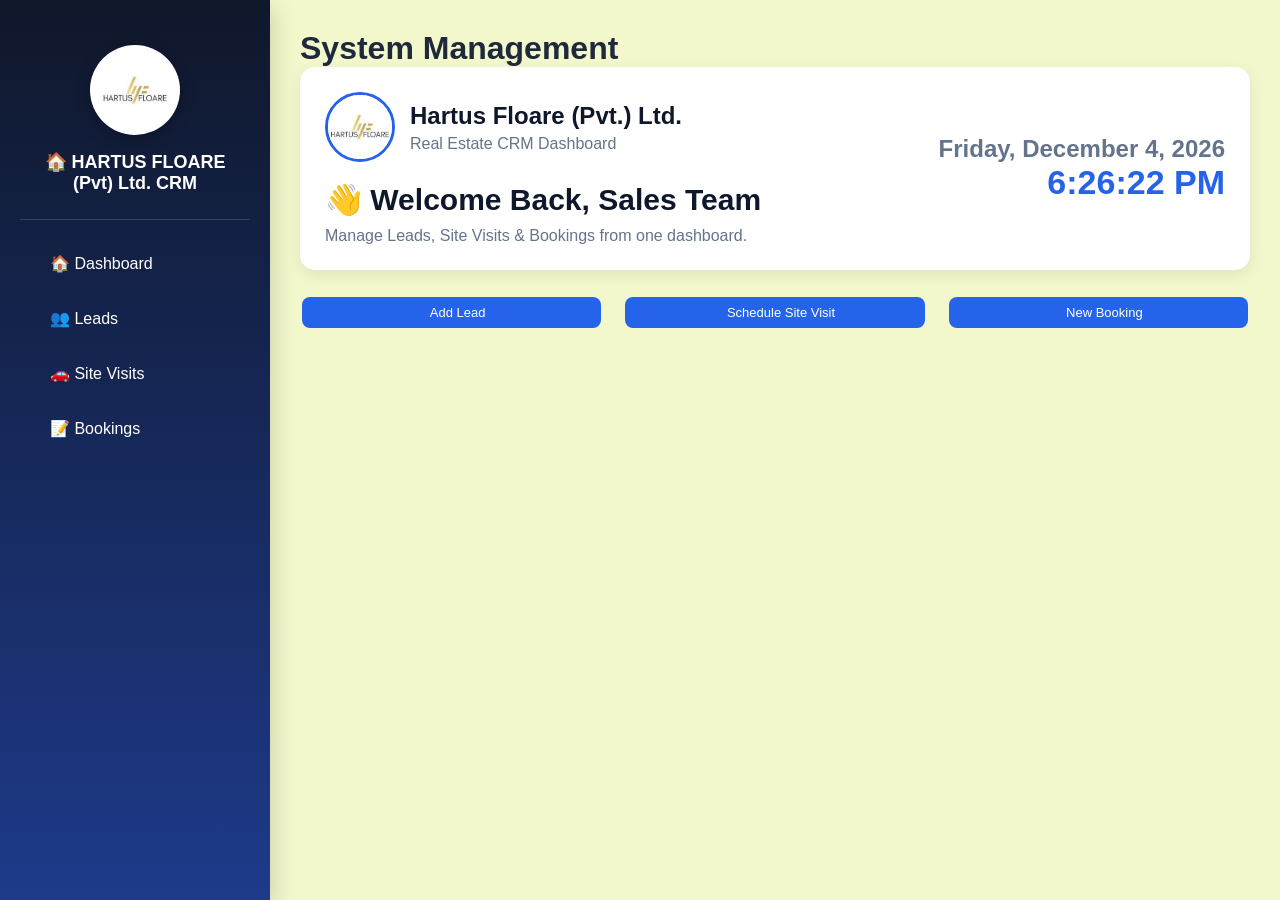
<file: index.html>
<!DOCTYPE html>
<html>
    <head><meta charset="UTF-8"><meta name="viewport" content="width=device-width,initial-scale=1">
        <title>CRM</title>
        <link rel="icon" type="image/jpeg" href="hf.jpeg">
        <link rel="stylesheet" href="style.css">
    </head>
    <body>
<div class="sidebar">
     <div class="logo">

        <img src="hf.jpeg" alt="Hartus Floare Logo">

    <h2>🏠 HARTUS FLOARE (Pvt) Ltd. CRM</h2>
    </div>
        <a href="index.html">🏠 Dashboard</a>
        <a href="leads.html">👥 Leads</a>
        <a href="site-visit.html">🚗 Site Visits</a>
        <a href="bookings.html">📝 Bookings</a>
</div>
<div class="main">
    <h1>System Management</h1>
        <!-- ================= Dashboard Header ================= -->

<div class="dashboard-header">

    <div class="welcome-box">

        <div class="company">

            <img src="hf.jpeg" alt="Hartus Floare">

            <div>

                <h2>Hartus Floare (Pvt.) Ltd.</h2>

                <p>Real Estate CRM Dashboard</p>

            </div>

        </div>

        <div class="welcome-text">

            <h1>👋 Welcome Back, Sales Team</h1>

            <p>Manage Leads, Site Visits & Bookings from one dashboard.</p>

        </div>

    </div>

    <div class="datetime-box">

        <h2 id="currentDate"></h2>

        <h1 id="currentTime"></h1>

    </div>

</div>

<!-- ================= Quick Actions ================= -->

<div class="quick-actions">

    <a href="leads.html" class="action-btn">

        <i class="fa-solid fa-user-plus"></i>

        <span>Add Lead</span>

    </a>

    <a href="site-visit.html" class="action-btn">

        <i class="fa-solid fa-location-dot"></i>

        <span>Schedule Site Visit</span>

    </a>

    <a href="bookings.html" class="action-btn">

        <i class="fa-solid fa-file-signature"></i>

        <span>New Booking</span>

    </a>

</div>
<script src="dashboard.js"></script>
</body>
</html>
</file>
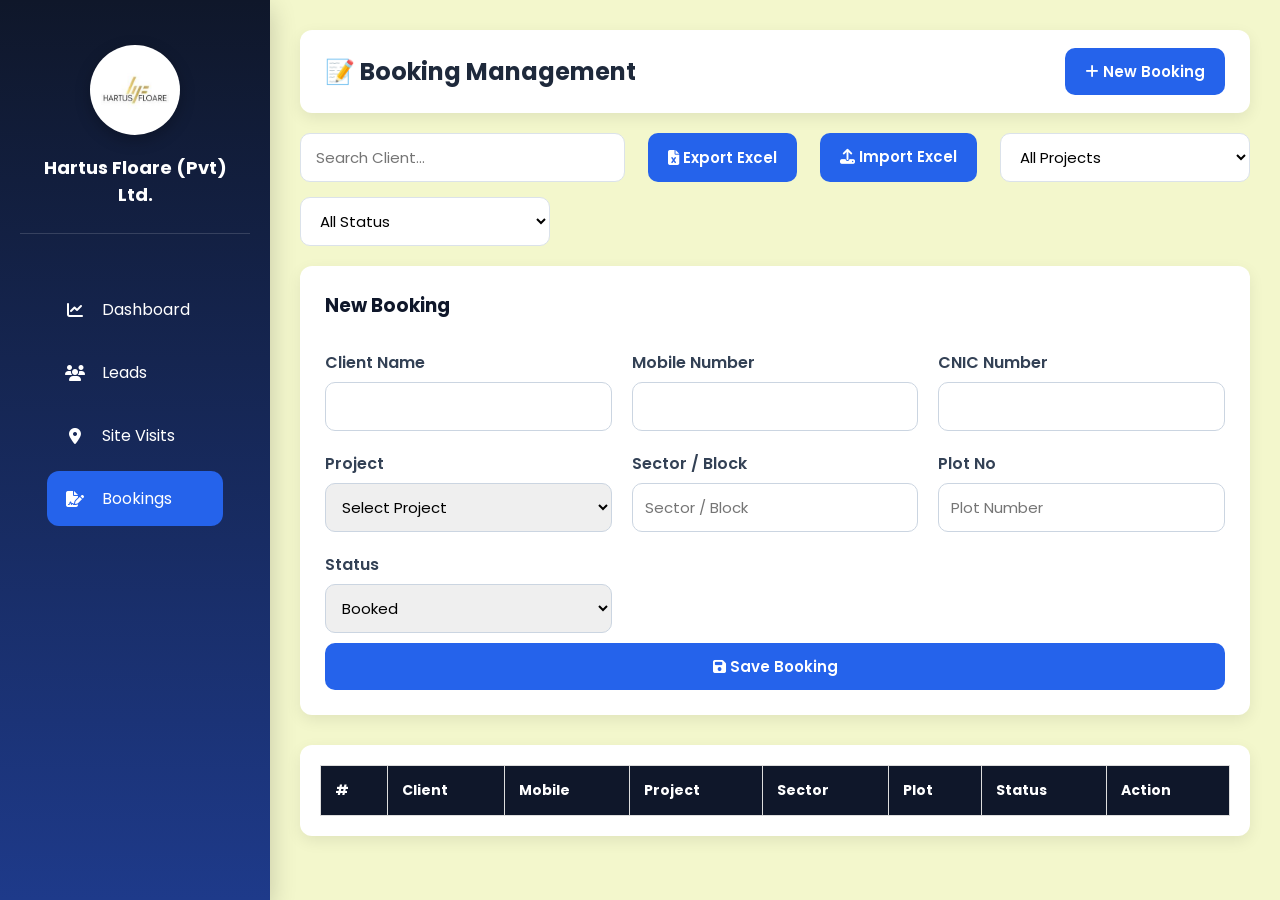
<file: bookings.html>
<!DOCTYPE html>
<html lang="en">

<head>

<meta charset="UTF-8">
<meta name="viewport" content="width=device-width, initial-scale=1.0">

<link rel="icon" type="image/jpeg" href="hf.jpeg">
<title>Booking Management</title>

<link rel="stylesheet" href="style.css">

<link rel="stylesheet"
href="https://cdnjs.cloudflare.com/ajax/libs/font-awesome/6.7.2/css/all.min.css">

<link href="https://fonts.googleapis.com/css2?family=Poppins:wght@300;400;500;600;700&display=swap"
rel="stylesheet">

</head>

<body>

    <aside class="sidebar">

<div class="logo">

<img src="hf.jpeg">

<h2>Hartus Floare (Pvt) Ltd.</h2>

</div>

<ul>

<li>
<a href="index.html">
<i class="fa fa-chart-line"></i>
Dashboard
</a>
</li>

<li>
<a href="leads.html">
<i class="fa fa-users"></i>
Leads
</a>
</li>

<li>
<a href="site-visit.html">
<i class="fa fa-location-dot"></i>
Site Visits
</a>
</li>

<li class="active">
<a href="bookings.html">
<i class="fa fa-file-signature"></i>
Bookings
</a>
</li>

</ul>

</aside>

<main class="main">

<div class="topbar">

<h2>📝 Booking Management</h2>

<button class="btn" id="newBookingBtn">
    <i class="fa-solid fa-plus"></i>
    New Booking
</button>

</div>
<div class="toolbar">

    <input type="text"
           id="searchBooking"
           placeholder="Search Client...">

    <button class="btn" id="exportExcel">
        <i class="fa-solid fa-file-excel"></i>
        Export Excel
    </button>

    <label class="btn">
        <i class="fa-solid fa-upload"></i>
        Import Excel
        <input type="file"
               id="importExcel"
               accept=".csv"
               hidden>
    </label>

<select id="projectFilter">

<option value="">All Projects</option>

<option>MDA Scheme-1</option>

<option>Hartus Prime District</option>

<option>Hartus Down Town</option>

<option>Hartus Economy</option>

<option>Hartus Farm Houses</option>

</select>

<select id="statusFilter">

<option value="">All Status</option>

<option>Booked</option>

<option>Confirmed</option>

<option>Cancelled</option>

</select>

</div>
<form id="bookingForm" class="lead-form">

<h3>New Booking</h3>

<div class="grid">
    <div class="form-group">

<label>Client Name</label>

<input type="text" id="client" required>

</div>

<div class="form-group">

<label>Mobile Number</label>

<input
type="text"
id="mobile"
required>

</div>

<div class="form-group">

<label>CNIC Number</label>

<input
type="text"
id="cnic">

</div>

<div class="form-group">

    <label>Project</label>

    <select id="project" required>

        <option value="">Select Project</option>

        <option>MDA Scheme-1</option>

        <option>Hartus Prime District</option>

        <option>Hartus Down Town</option>

        <option>Hartus Economy</option>

        <option>Hartus Farm Houses</option>

    </select>

</div>

<div class="form-group">

    <label>Sector / Block</label>

    <input type="text" id="sector" placeholder="Sector / Block">

</div>

<div class="form-group">

    <label>Plot No</label>

    <input type="text" id="plot" placeholder="Plot Number">

</div>

<div class="form-group">

    <label>Status</label>

    <select id="bookingStatus">

        <option>Booked</option>

        <option>Confirmed</option>

        <option>Cancelled</option>

    </select>

</div>

</div>
<button type="submit" class="btn">
    <i class="fa-solid fa-floppy-disk"></i>
    Save Booking
</button>
</form>

<div class="table-box">

    <table>

        <thead>

            <tr>

                <th>#</th>
                <th>Client</th>
                <th>Mobile</th>
                <th>Project</th>
                <th>Sector</th>
                <th>Plot</th>
                <th>Status</th>
                <th>Action</th>

            </tr>

        </thead>

        <tbody id="bookingTable">

        </tbody>

    </table>

</div>

<script src="bookings.js"></script>

</body>
</html>
</file>
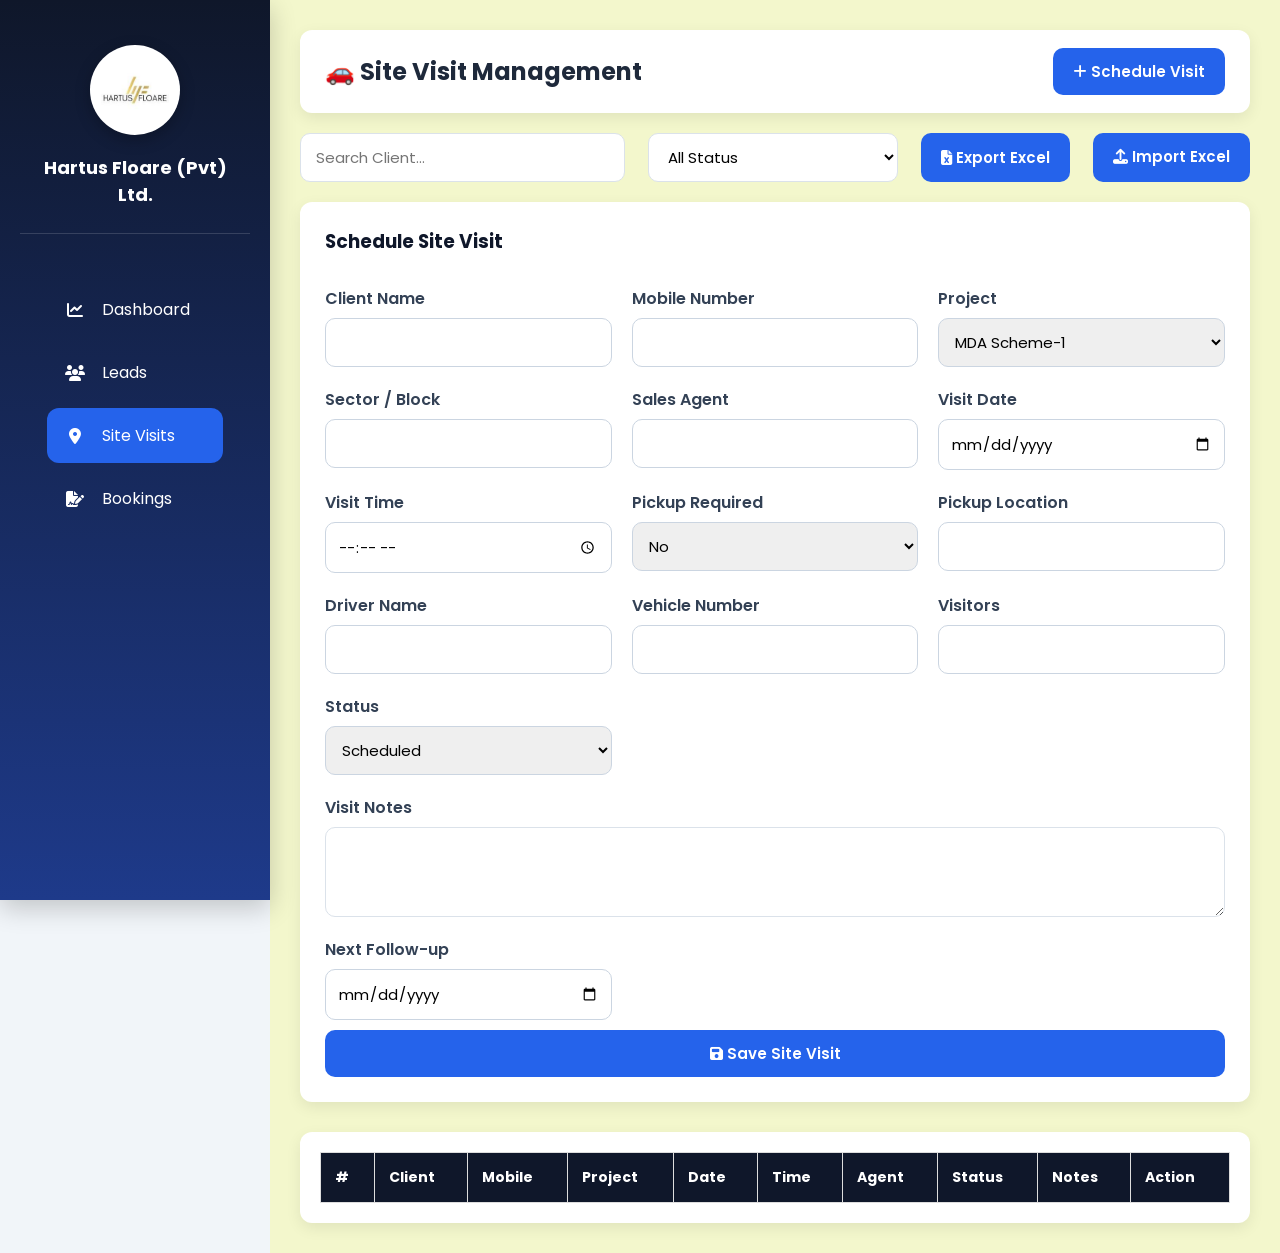
<file: site-visit.html>
<!DOCTYPE html>
<html lang="en">

<head>
    <meta charset="UTF-8">
    <meta name="viewport" content="width=device-width, initial-scale=1.0">
    <title>Site Visit Management</title>
    <link rel="icon" type="image/jpeg" href="hf.jpeg">

    <link rel="stylesheet" href="style.css">

    <link rel="stylesheet"
        href="https://cdnjs.cloudflare.com/ajax/libs/font-awesome/6.7.2/css/all.min.css">

    <link href="https://fonts.googleapis.com/css2?family=Poppins:wght@300;400;500;600;700&display=swap"
        rel="stylesheet">
</head>

<body>

<!-- Sidebar -->

<aside class="sidebar">

    <div class="logo">
        <img src="hf.jpeg">
        <h2>Hartus Floare (Pvt) Ltd.</h2>
    </div>

    <ul>

        <li><a href="index.html"><i class="fa fa-chart-line"></i> Dashboard</a></li>

        <li><a href="leads.html"><i class="fa fa-users"></i> Leads</a></li>

        <li class="active"><a href="site-visit.html"><i class="fa fa-location-dot"></i> Site Visits</a></li>

        <li><a href="bookings.html"><i class="fa fa-file-signature"></i> Bookings</a></li>

    </ul>

</aside>

<main class="main">

<div class="topbar">

<h2>🚗 Site Visit Management</h2>

<button class="btn">
<i class="fa-solid fa-plus"></i>
Schedule Visit
</button>

</div>

<div class="toolbar">

    <input
        type="text"
        id="searchVisit"
        placeholder="Search Client...">

    <select id="statusFilter">
        <option value="">All Status</option>
        <option>Scheduled</option>
        <option>Confirmed</option>
        <option>Completed</option>
        <option>Cancelled</option>
        <option>No Show</option>
    </select>

    <button class="btn" id="exportVisits">
        <i class="fa-solid fa-file-excel"></i>
        Export Excel
    </button>

    <label class="btn">
        <i class="fa-solid fa-upload"></i>
        Import Excel
        <input
            type="file"
            id="importVisits"
            accept=".csv"
            hidden>
    </label>

</div>

<form id="visitForm" class="lead-form">

<h3>Schedule Site Visit</h3>

<div class="grid">

<div class="form-group">
<label>Client Name</label>
<input type="text" id="client" required>
</div>

<div class="form-group">
<label>Mobile Number</label>
<input type="text" id="mobile" required>
</div>

<div class="form-group">
<label>Project</label>

<select id="project">

<option>MDA Scheme-1</option>

<option>Hartus Down Town</option>

<option>Hartus Prime District</option>

<option>Hartus Economy</option>

<option>Hartus Farm Houses</option>

</select>

</div>

<div class="form-group">
<label>Sector / Block</label>
<input type="text" id="sector">
</div>

<div class="form-group">
<label>Sales Agent</label>
<input type="text" id="agent">
</div>

<div class="form-group">
<label>Visit Date</label>
<input type="date" id="date">
</div>

<div class="form-group">
<label>Visit Time</label>
<input type="time" id="time">
</div>

<div class="form-group">

<label>Pickup Required</label>

<select id="pickup">

<option>No</option>

<option>Yes</option>

</select>

</div>

<div class="form-group pickupBox">

<label>Pickup Location</label>

<input type="text" id="pickupLocation">

</div>

<div class="form-group pickupBox">

<label>Driver Name</label>

<input type="text" id="driver">

</div>

<div class="form-group pickupBox">

<label>Vehicle Number</label>

<input type="text" id="vehicle">

</div>

<div class="form-group">

<label>Visitors</label>

<input type="number" id="visitors">

</div>

<div class="form-group">

<label>Status</label>

<select id="status">

<option>Scheduled</option>

<option>Confirmed</option>

<option>Completed</option>

<option>Rescheduled</option>

<option>Cancelled</option>

<option>No Show</option>

</select>

</div>

<div class="form-group full">

<label>Visit Notes</label>

<textarea id="notes"></textarea>

</div>

<div class="form-group">

<label>Next Follow-up</label>

<input type="date" id="followup">

</div>

</div>

<button class="btn" type="submit">

<i class="fa-solid fa-floppy-disk"></i>

Save Site Visit

</button>

</form>

<div class="table-box">

<table>

<thead>

<tr>

<th>#</th>

<th>Client</th>

<th>Mobile</th>

<th>Project</th>

<th>Date</th>

<th>Time</th>

<th>Agent</th>

<th>Status</th>

<th>Notes</th>

<th>Action</th>

</tr>

</thead>

<tbody id="visitTable">

</tbody>

</table>

</div>

</main>

<script src="script.js"></script>

</body>

</html>
</file>
<file: style.css>
body{margin:0;font-family:Arial;background:#f4f6f9;display:flex}.sidebar{width:220px;background:#0f172a;color:#fff;min-height:100vh;padding:20px}.sidebar a{display:block;color:#fff;padding:10px 0;text-decoration:none}.main{flex:1;padding:20px}.cards{display:flex;gap:15px}.card{background:#fff;padding:15px;border-radius:8px;box-shadow:0 2px 6px #ccc;flex:1}form{display:grid;grid-template-columns:repeat(auto-fit,minmax(180px,1fr));gap:10px;margin:20px 0}input,select,button{padding:10px}button{background:#2563eb;color:#fff;border:none;border-radius:5px}table{width:100%;border-collapse:collapse;background:#fff}th,td{border:1px solid #ddd;padding:10px}

/* Google Font */
@import url('https://fonts.googleapis.com/css2?family=Poppins:wght@300;400;500;600;700&display=swap');

*{
    margin:0;
    padding:0;
    box-sizing:border-box;
    font-family:'Poppins',sans-serif;
}

body{
    background:#F1F5F9;
    display:flex;
    min-height:100vh;
    color:#1E293B;
}

/*==========================
 Sidebar
==========================*/

.sidebar{
    width:270px;
    background:linear-gradient(180deg,#0F172A,#1E3A8A);
    color:#fff;
    position:fixed;
    left:0;
    top:0;
    bottom:0;
    overflow:auto;
    box-shadow:0 8px 25px rgba(0,0,0,.20);
    transition:.4s;
}

/* Logo Section */

.logo{
    text-align:center;
    padding:25px 15px;
    border-bottom:1px solid rgba(255,255,255,.15);
    margin-bottom:20px;
}

.logo img{
    width:90px;
    height:90px;
    border-radius:50%;
    background:#fff;
    padding:8px;
    object-fit:contain;
    box-shadow:0 5px 15px rgba(0,0,0,.25);
}

.logo h2{
    margin-top:12px;
    font-size:18px;
    color:#fff;
}

.logo p{
    color:#CBD5E1;
    font-size:13px;
    margin-top:5px;
}

/* Sidebar Links */

.sidebar a{
    display:flex;
    align-items:center;
    gap:10px;
    padding:14px 18px;
    margin:8px 12px;
    border-radius:10px;
    color:#fff;
    text-decoration:none;
    transition:.3s;
}

.sidebar a:hover{
    background:rgba(255,255,255,.15);
    transform:translateX(6px);
}

.sidebar ul{
    list-style:none;
    padding:20px 0;
}

.sidebar ul li{
    margin:8px 15px;
}

.sidebar ul li a{
    display:flex;
    align-items:center;
    gap:15px;
    color:#fff;
    text-decoration:none;
    padding:15px;
    border-radius:12px;
    transition:.35s;
}

.sidebar ul li a:hover{
    background:rgba(255,255,255,.12);
    transform:translateX(8px);
}

.sidebar ul li.active a{
    background:#2563EB;
}

.sidebar i{
    width:25px;
    text-align:center;
}

/*==========================
 Main Area
==========================*/

.main{
    margin-left:270px;
    width:calc(100% - 270px);
    padding:30px;
    background-color: #f3f7cc;
}

/*==========================
 Topbar
==========================*/

.topbar{
    background:#fff;
    border-radius:12px;
    padding:18px 25px;
    display:flex;
    justify-content:space-between;
    align-items:center;
    box-shadow:0 5px 15px rgba(0,0,0,.08);
}

.topbar input{
    width:300px;
    padding:12px 18px;
    border:1px solid #CBD5E1;
    border-radius:10px;
    outline:none;
}

.topbar input:focus{
    border-color:#2563EB;
}

/*==========================
 Dashboard Cards
==========================*/

.cards{
    display:grid;
    grid-template-columns:repeat(auto-fit,minmax(220px,1fr));
    gap:20px;
    margin-top:30px;
}

.card{
    background:#fff;
    border-radius:12px;
    padding:25px;
    box-shadow:0 5px 18px rgba(0,0,0,.08);
    transition:.35s;
    cursor:pointer;
}

.card:hover{
    transform:translateY(-6px);
}

.card h3{
    color:#64748B;
    font-size:16px;
    margin-bottom:10px;
}

.card h1{
    color:#0F172A;
    font-size:32px;
}

/*==========================
 Table
==========================*/

.table-box{
    background:#fff;
    margin-top:30px;
    border-radius:12px;
    overflow:hidden;
    box-shadow:0 5px 18px rgba(0,0,0,.08);
}

.table-box h3{
    padding:20px;
}

table{
    width:100%;
    border-collapse:collapse;
}

table th{
    background:#2563EB;
    color:#fff;
    padding:15px;
    text-align:left;
}

table td{
    padding:15px;
    border-bottom:1px solid #E2E8F0;
}

table tr:hover{
    background:#F8FAFC;
}

/*==========================
 Status
==========================*/

.status{
    display:inline-block;
    padding:7px 15px;
    border-radius:30px;
    font-size:13px;
    color:#fff;
}

.success{
    background:#10B981;
}

.pending{
    background:#F59E0B;
}

.cancel{
    background:#EF4444;
}

.primary{
    background:#2563EB;
}

/*==========================
 Buttons
==========================*/

.btn{
    background:#2563EB;
    color:#fff;
    border:none;
    padding:12px 22px;
    border-radius:12px;
    cursor:pointer;
    transition:.3s;
}

.btn:hover{
    background:#1D4ED8;
}

.btn-success{
    background:#10B981;
}

.btn-danger{
    background:#EF4444;
}

/*==========================
 Form
==========================*/

form{
    background:#fff;
    padding:25px;
    border-radius:12px;
    margin-top:30px;
    box-shadow:0 5px 18px rgba(0,0,0,.08);
}

.grid{
    display:grid;
    grid-template-columns:repeat(auto-fit,minmax(220px,1fr));
    gap:20px;
}

.lead-form{
    display:flex;
    flex-direction:column;
}

.lead-form label{
    margin-bottom:8px;
    font-weight:500;
}

.lead-form input,
.lead-form select,
.lead-form textarea{
    padding:12px;
    border:1px solid #CBD5E1;
    border-radius:10px;
    outline:none;
}

.lead-form input:focus,
.lead-form select:focus,
.lead-form textarea:focus{
    border-color:#2563EB;
}

/*==========================
 Scrollbar
==========================*/

::-webkit-scrollbar{
    width:8px;
}

::-webkit-scrollbar-thumb{
    background:#2563EB;
    border-radius:10px;
}

/* =========================================
   MOBILE RESPONSIVE
========================================= */

@media (max-width:1024px){

.sidebar{
    width:220px;
}

.main{
    margin-left:220px;
    width:calc(100% - 220px);
}

.cards{
    grid-template-columns:repeat(2,1fr);
}

.quick-actions{
    grid-template-columns:repeat(2,1fr);
}

}


@media (max-width:768px){

body{
    display:block;
}

/* Sidebar */

.sidebar{
    position:relative;
    width:100%;
    height:auto;
    min-height:auto;
}

.logo{
    padding:15px;
}

.logo img{
    width:70px;
    height:70px;
}

.logo h2{
    font-size:18px;
}

.sidebar ul{
    display:flex;
    overflow-x:auto;
    padding:10px;
    gap:10px;
}

.sidebar ul li{
    margin:0;
    flex-shrink:0;
}

.sidebar ul li a{
    padding:10px 15px;
    white-space:nowrap;
}

/* Main */

.main{
    margin-left:0;
    width:100%;
    padding:15px;
}

/* Header */

.topbar{
    flex-direction:column;
    align-items:flex-start;
    gap:15px;
}

.topbar input{
    width:100%;
}

/* Dashboard */

.dashboard-header{
    flex-direction:column;
    text-align:center;
    gap:20px;
}

.company{
    flex-direction:column;
}

.datetime-box{
    text-align:center;
}

/* Cards */

.cards{
    grid-template-columns:1fr;
}

.quick-actions{
    grid-template-columns:1fr;
}

/* Toolbar */

.toolbar{
    flex-direction:column;
}

.toolbar input,
.toolbar select{
    width:100%;
    min-width:100%;
}

/* Forms */

.grid{
    grid-template-columns:1fr;
}

.form-group{
    width:100%;
}

.form-group input,
.form-group select,
.form-group textarea{
    width:100%;
}

.btn{
    width:100%;
}

/* Tables */

.table-box{
    overflow-x:auto;
}

.table-box table{
    min-width:900px;
}

}


/* Small Phones */

@media (max-width:480px){

.main{
    padding:10px;
}

.logo img{
    width:60px;
    height:60px;
}

.logo h2{
    font-size:16px;
}

.topbar h2{
    font-size:22px;
}

.card h1{
    font-size:26px;
}

.company h2{
    font-size:20px;
}

.welcome-text h1{
    font-size:24px;
}

.datetime-box h1{
    font-size:26px;
}

.action-btn{
    font-size:15px;
}

.btn{
    padding:12px;
    font-size:15px;
}

}

/* ================= Dashboard Header ================= */

.dashboard-header{

display:flex;
justify-content:space-between;
align-items:center;
background:#fff;
padding:25px;
border-radius:15px;
box-shadow:0 5px 15px rgba(0,0,0,.08);
margin-bottom:25px;

}

.company{

display:flex;
align-items:center;
gap:15px;

}

.company img{

width:70px;
height:70px;
border-radius:50%;
object-fit:cover;
border:3px solid #2563EB;

}

.company h2{

margin:0;
color:#0F172A;

}

.company p{

margin-top:5px;
color:#64748B;

}

.welcome-text{

margin-top:20px;

}

.welcome-text h1{

font-size:30px;
color:#0F172A;

}

.welcome-text p{

margin-top:10px;
color:#64748B;

}

.datetime-box{

text-align:right;

}

.datetime-box h2{

color:#64748B;

}

.datetime-box h1{

font-size:34px;
color:#2563EB;

}

/* ================= Quick Buttons ================= */

.quick-actions{

display:grid;
grid-template-columns:repeat(3,1fr);
gap:20px;
margin-bottom:30px;

}

.action-btn{

background:#2563EB;
color:#fff;
padding:20px;
border-radius:15px;
text-decoration:none;
display:flex;
align-items:center;
justify-content:center;
gap:12px;
font-size:18px;
transition:.3s;

}

.action-btn:hover{

transform:translateY(-5px);
background:#1D4ED8;

}

.action-btn i{

font-size:24px;

}

/* ===============================
   SITE VISIT PAGE
================================= */

.toolbar{
display:flex;
justify-content:space-between;
gap:15px;
margin:20px 0;
flex-wrap:wrap;
}

.toolbar input,
.toolbar select{
padding:12px 15px;
border:1px solid #dbe2ea;
border-radius:10px;
font-size:15px;
outline:none;
background:#fff;
min-width:250px;
}

.lead-form{
background:#fff;
padding:25px;
border-radius:12px;
box-shadow:0 5px 15px rgba(0,0,0,.08);
margin-bottom:25px;
}

.lead-form h3{
margin-bottom:20px;
color:#0F172A;
}

.grid{
display:grid;
grid-template-columns:repeat(auto-fit,minmax(250px,1fr));
gap:18px;
}

.form-group{
display:flex;
flex-direction:column;
}

.form-group label{
margin-bottom:7px;
font-weight:600;
color:#334155;
}

.form-group input,
.form-group select,
.form-group textarea{
padding:12px;
border:1px solid #dbe2ea;
border-radius:10px;
font-size:14px;
font-family:Poppins,sans-serif;
outline:none;
transition:.3s;
}

.form-group input:focus,
.form-group select:focus,
.form-group textarea:focus{
border-color:#2563EB;
box-shadow:0 0 0 3px rgba(37,99,235,.15);
}

.form-group textarea{
resize:vertical;
min-height:90px;
}

.full{
grid-column:1/-1;
}

/* Buttons */

.btn{
background:#2563EB;
color:#fff;
border:none;
padding:12px 20px;
border-radius:10px;
cursor:pointer;
font-size:15px;
font-weight:600;
transition:.3s;
}

.btn:hover{
background:#1d4ed8;
transform:translateY(-2px);
}

/* Table */

.table-box{
background:#fff;
padding:20px;
border-radius:12px;
box-shadow:0 5px 15px rgba(0,0,0,.08);
overflow:auto;
}

.table-box table{
width:100%;
border-collapse:collapse;
}

.table-box th{
background:#0F172A;
color:#fff;
padding:14px;
font-size:14px;
}

.table-box td{
padding:13px;
border-bottom:1px solid #e5e7eb;
font-size:14px;
}

.table-box tr:hover{
background:#f8fafc;
}

/* Action Buttons */

.action-btn{
border:none;
padding:8px 10px;
margin:2px;
border-radius:8px;
cursor:pointer;
color:#fff;
font-size:13px;
}

.edit-btn{
background:#2563EB;
}

.delete-btn{
background:#DC2626;
}

.call-btn{
background:#16A34A;
}

.whatsapp-btn{
background:#25D366;
}

/* Status */

.badge{
padding:6px 10px;
border-radius:20px;
font-size:12px;
font-weight:600;
color:#fff;
}

.scheduled{
background:#2563EB;
}

.confirmed{
background:#16A34A;
}

.completed{
background:#059669;
}

.rescheduled{
background:#F59E0B;
}

.cancelled{
background:#DC2626;
}

.noshow{
background:#6B7280;
}

/* Pickup Fields */

.pickupBox{
display:none;
}

/* Responsive */

@media (max-width: 1024px) {
    .sidebar {
        width: 220px;
    }

    .main {
        margin-left: 220px;
        width: calc(100% - 220px);
    }

    .quick-actions {
        grid-template-columns: repeat(2, 1fr);
    }
}

@media (max-width: 768px) {
    body {
        flex-direction: column;
    }

    .sidebar {
        position: static;
        width: 100%;
        min-height: auto;
        padding-bottom: 10px;
    }

    .sidebar ul {
        display: flex;
        flex-wrap: wrap;
        gap: 8px;
        padding: 0 10px 10px;
    }

    .sidebar ul li {
        margin: 0;
        flex: 1 1 calc(50% - 8px);
    }

    .sidebar ul li a {
        padding: 10px 12px;
        justify-content: center;
        font-size: 14px;
    }

    .main {
        margin-left: 0;
        width: 100%;
        padding: 15px;
    }

    .topbar,
    .dashboard-header,
    .toolbar {
        flex-direction: column;
        align-items: flex-start;
        gap: 12px;
    }

    .topbar input,
    .toolbar input,
    .toolbar select {
        width: 100%;
        min-width: 100%;
    }

    .dashboard-header {
        padding: 20px;
    }

    .company {
        flex-direction: column;
        align-items: flex-start;
    }

    .welcome-text h1 {
        font-size: 24px;
    }

    .quick-actions,
    .cards {
        grid-template-columns: 1fr;
    }

    .grid {
        grid-template-columns: 1fr;
    }

    .table-box {
        padding: 10px;
    }

    .table-box table {
        min-width: 700px;
    }

    .btn {
        width: 100%;
        justify-content: center;
    }
}

@media (max-width: 480px) {
    .main {
        padding: 10px;
    }

    .logo img {
        width: 60px;
        height: 60px;
    }

    .logo h2 {
        font-size: 16px;
    }

    .topbar h2 {
        font-size: 20px;
    }

    .welcome-text h1 {
        font-size: 22px;
    }

    .datetime-box h1 {
        font-size: 24px;
    }

    .action-btn {
        font-size: 14px;
        padding: 14px;
    }

    .btn {
        padding: 12px;
        font-size: 14px;
    }

    .sidebar ul li a {
        font-size: 13px;
        padding: 9px 10px;
    }
}

.lead-form{

background:#fff;
padding:25px;
border-radius:12px;
box-shadow:0 5px 15px rgba(0,0,0,.08);
margin-top:20px;

}

.grid{

display:grid;
grid-template-columns:repeat(auto-fit,minmax(260px,1fr));
gap:20px;

}

.form-group{

display:flex;
flex-direction:column;

}

.form-group label{

font-weight:600;
margin-bottom:7px;
color:#334155;

}

.form-group input,
.form-group select{

padding:12px;
border:1px solid #CBD5E1;
border-radius:10px;
font-size:15px;

}

.form-group input:focus,
.form-group select:focus{

outline:none;
border-color:#2563EB;

}
</file>
